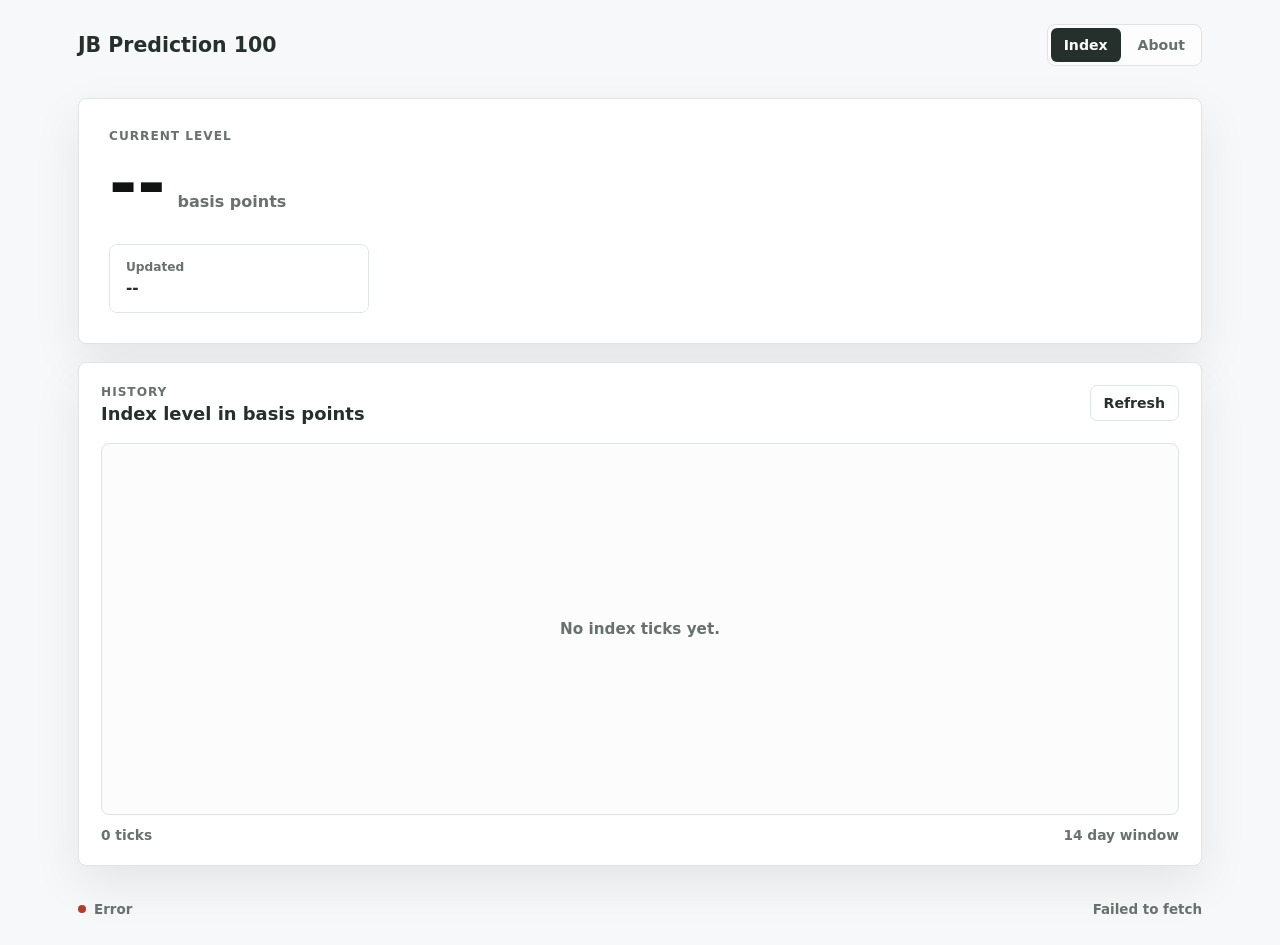
<file: index.html>
<!doctype html>
<html lang="en">
  <head>
    <meta charset="utf-8">
    <meta name="viewport" content="width=device-width, initial-scale=1">
    <title>JB Prediction 100</title>
    <link rel="stylesheet" href="./styles.css">
    <script src="./config.js" defer></script>
    <script src="./app.js" defer></script>
  </head>
  <body>
    <header class="site-header">
      <a class="brand" href="./index.html" aria-label="JB Prediction 100 home">
        <span>JB Prediction 100</span>
      </a>
      <nav class="site-nav" aria-label="Primary">
        <a href="./index.html" aria-current="page">Index</a>
        <a href="./about.html">About</a>
      </nav>
    </header>

    <main class="page-shell">
      <section class="level-panel" aria-labelledby="current-level-label">
        <div class="section-label" id="current-level-label">Current level</div>
        <div class="level-row">
          <h1 id="index-level" class="index-level">--</h1>
          <span class="level-unit">basis points</span>
        </div>
        <dl class="meta-grid" aria-label="Index metadata">
          <div>
            <dt>Updated</dt>
            <dd id="last-updated">--</dd>
          </div>
        </dl>
      </section>

      <section class="chart-panel" aria-labelledby="history-title">
        <div class="panel-heading">
          <div>
            <div class="section-label">History</div>
            <h2 id="history-title">Index level in basis points</h2>
          </div>
          <button id="refresh-button" class="text-button" type="button">Refresh</button>
        </div>

        <div id="chart-wrap" class="chart-wrap" role="img" aria-label="Index history chart">
          <svg id="history-chart" viewBox="0 0 920 370" aria-hidden="true"></svg>
          <p id="chart-empty" class="empty-state">No index ticks yet.</p>
        </div>

        <div class="chart-summary">
          <span id="point-count">--</span>
          <span id="history-window">--</span>
        </div>
      </section>

    </main>

    <footer class="site-footer">
      <span id="connection-state" class="connection-state">
        <span class="status-dot"></span>
        Loading
      </span>
      <span id="last-checked">--</span>
    </footer>
  </body>
</html>
</file>
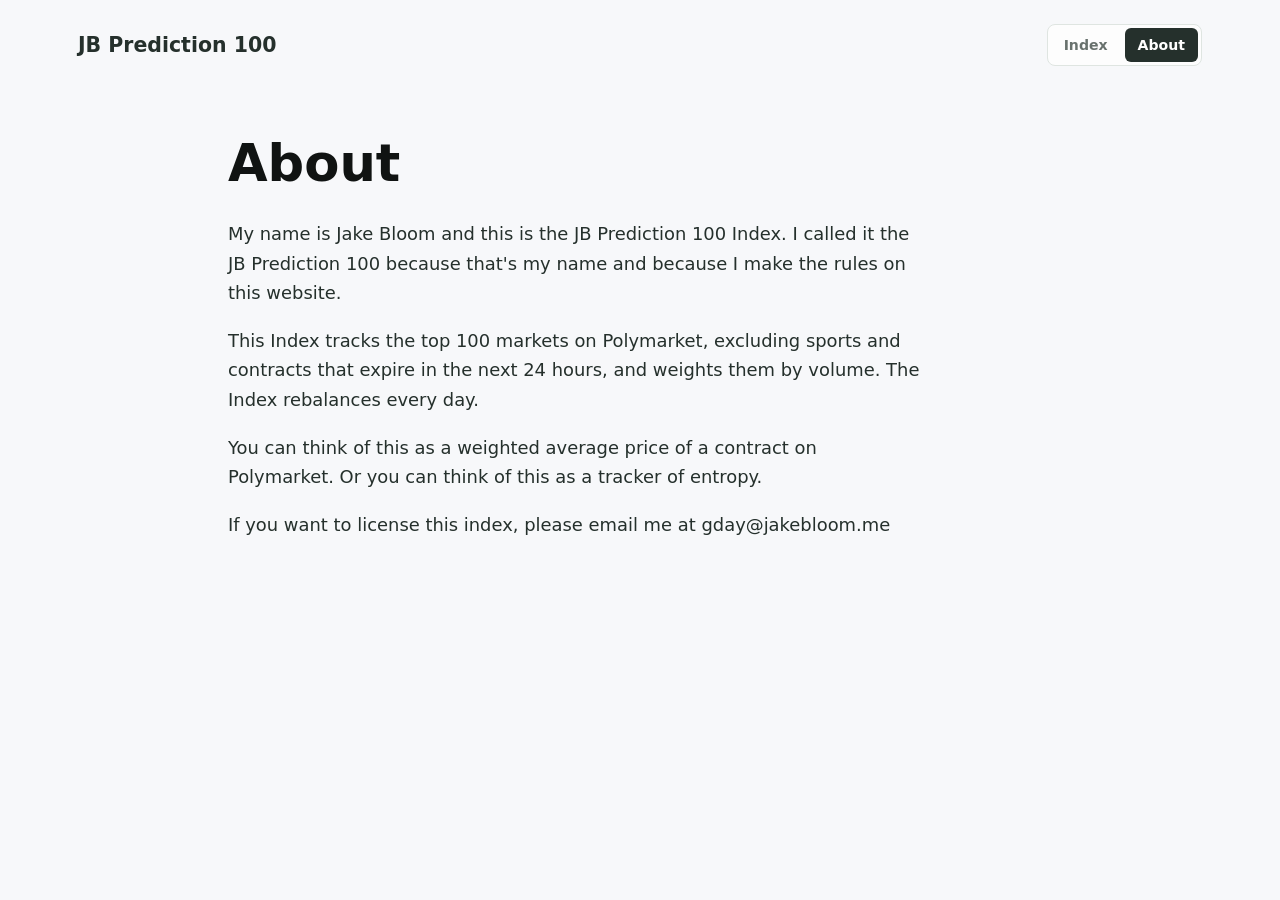
<file: about.html>
<!doctype html>
<html lang="en">
  <head>
    <meta charset="utf-8">
    <meta name="viewport" content="width=device-width, initial-scale=1">
    <title>About | JB Prediction 100</title>
    <link rel="stylesheet" href="./styles.css">
  </head>
  <body>
    <header class="site-header">
      <a class="brand" href="./index.html" aria-label="JB Prediction 100 home">
        <span>JB Prediction 100</span>
      </a>
      <nav class="site-nav" aria-label="Primary">
        <a href="./index.html">Index</a>
        <a href="./about.html" aria-current="page">About</a>
      </nav>
    </header>

    <main class="about-shell">
      <h1>About</h1>
      <div class="about-copy">
        <p>My name is Jake Bloom and this is the JB Prediction 100 Index. I called it the JB Prediction 100 because that's my name and because I make the rules on this website.</p>
        <p>This Index tracks the top 100 markets on Polymarket, excluding sports and contracts that expire in the next 24 hours, and weights them by volume. The Index rebalances every day.</p>
        <p>You can think of this as a weighted average price of a contract on Polymarket. Or you can think of this as a tracker of entropy.</p>
        <p>If you want to license this index, please email me at gday@jakebloom.me</p>
      </div>
    </main>
  </body>
</html>
</file>
<file: styles.css>
:root {
  color-scheme: light;
  --bg: #f7f8fa;
  --panel: #ffffff;
  --panel-soft: #f1f4f2;
  --text: #101312;
  --muted: #68716d;
  --subtle: #dfe5e1;
  --strong: #25302c;
  --positive: #16724d;
  --positive-bg: #e3f4ea;
  --negative: #b33b30;
  --negative-bg: #f8e7e3;
  --accent: #2e5eaa;
  --accent-quiet: #dce7f9;
  --warning: #a56b12;
  --shadow: 0 18px 50px rgba(16, 19, 18, 0.08);
  --radius: 8px;
  font-family:
    Inter, ui-sans-serif, system-ui, -apple-system, BlinkMacSystemFont, "Segoe UI",
    sans-serif;
}

* {
  box-sizing: border-box;
}

body {
  min-width: 320px;
  margin: 0;
  color: var(--text);
  background: var(--bg);
}

a {
  color: inherit;
  text-decoration: none;
}

button {
  font: inherit;
}

.site-header {
  display: flex;
  align-items: center;
  justify-content: space-between;
  gap: 24px;
  max-width: 1180px;
  margin: 0 auto;
  padding: 24px 28px 10px;
}

.brand {
  display: inline-flex;
  align-items: center;
  min-width: 0;
  color: var(--strong);
  font-size: 1.28rem;
  font-weight: 760;
}

.site-nav {
  display: flex;
  align-items: center;
  gap: 4px;
  padding: 3px;
  border: 1px solid var(--subtle);
  border-radius: 8px;
  background: rgba(255, 255, 255, 0.72);
}

.site-nav a {
  display: inline-flex;
  align-items: center;
  justify-content: center;
  min-height: 34px;
  padding: 0 13px;
  border-radius: 6px;
  color: var(--muted);
  font-size: 0.88rem;
  font-weight: 600;
}

.site-nav a[aria-current="page"] {
  background: var(--strong);
  color: #ffffff;
}

.page-shell {
  display: grid;
  grid-template-columns: minmax(0, 1fr);
  gap: 18px;
  max-width: 1180px;
  margin: 0 auto;
  padding: 22px 28px 36px;
}

.level-panel,
.chart-panel {
  border: 1px solid var(--subtle);
  border-radius: var(--radius);
  background: var(--panel);
  box-shadow: var(--shadow);
}

.level-panel {
  grid-column: 1 / -1;
  padding: 30px;
}

.section-label {
  color: var(--muted);
  font-size: 0.76rem;
  font-weight: 750;
  text-transform: uppercase;
  letter-spacing: 0.08em;
}

.level-row {
  display: flex;
  align-items: baseline;
  flex-wrap: wrap;
  gap: 12px;
  margin-top: 8px;
}

.index-level {
  margin: 0;
  color: var(--text);
  font-size: 4.25rem;
  line-height: 0.96;
  font-weight: 720;
}

.level-unit {
  color: var(--muted);
  font-size: 1rem;
  font-weight: 750;
}

.meta-grid {
  display: grid;
  grid-template-columns: minmax(0, 1fr);
  gap: 1px;
  max-width: 260px;
  margin: 28px 0 0;
  overflow: hidden;
  border: 1px solid var(--subtle);
  border-radius: var(--radius);
  background: var(--subtle);
}

.meta-grid div {
  min-width: 0;
  padding: 15px 16px;
  background: var(--panel);
}

.meta-grid dt {
  margin: 0 0 5px;
  color: var(--muted);
  font-size: 0.76rem;
  font-weight: 700;
}

.meta-grid dd {
  margin: 0;
  overflow: hidden;
  color: var(--strong);
  font-size: 0.96rem;
  font-weight: 650;
  text-overflow: ellipsis;
  white-space: nowrap;
}

.chart-panel {
  min-width: 0;
  padding: 22px;
}

.panel-heading {
  display: flex;
  align-items: start;
  justify-content: space-between;
  gap: 16px;
  margin-bottom: 18px;
}

.panel-heading.compact {
  margin-bottom: 10px;
}

.panel-heading h2 {
  margin: 4px 0 0;
  color: var(--strong);
  font-size: 1.12rem;
  line-height: 1.2;
}

.text-button {
  min-height: 36px;
  padding: 0 13px;
  border: 1px solid var(--subtle);
  border-radius: 7px;
  background: var(--panel);
  color: var(--strong);
  cursor: pointer;
  font-size: 0.88rem;
  font-weight: 700;
}

.text-button:hover {
  border-color: #b7c6bd;
  background: var(--panel-soft);
}

.text-button:disabled {
  color: var(--muted);
  cursor: wait;
}

.chart-wrap {
  position: relative;
  width: 100%;
  min-height: 370px;
  overflow: hidden;
  border: 1px solid var(--subtle);
  border-radius: var(--radius);
  background: #fbfcfb;
}

.chart-wrap svg {
  display: block;
  width: 100%;
  height: 370px;
  overflow: visible;
}

.chart-grid {
  stroke: #e6ebe7;
  stroke-width: 1;
}

.chart-axis-label {
  fill: var(--muted);
  font-size: 13px;
  font-weight: 650;
}

.chart-line {
  fill: none;
  stroke: var(--accent);
  stroke-linecap: round;
  stroke-linejoin: round;
  stroke-width: 3;
}

.chart-point {
  fill: var(--panel);
  stroke: var(--accent);
  stroke-width: 3;
}

.empty-state {
  position: absolute;
  inset: 0;
  display: grid;
  margin: 0;
  place-items: center;
  color: var(--muted);
  font-size: 0.95rem;
  font-weight: 650;
}

.chart-wrap.has-data .empty-state {
  display: none;
}

.chart-summary {
  display: flex;
  justify-content: space-between;
  gap: 12px;
  margin-top: 12px;
  color: var(--muted);
  font-size: 0.86rem;
  font-weight: 650;
}

.site-footer {
  display: flex;
  align-items: center;
  justify-content: space-between;
  gap: 16px;
  max-width: 1180px;
  margin: 0 auto;
  padding: 0 28px 28px;
  color: var(--muted);
  font-size: 0.84rem;
  font-weight: 650;
}

.connection-state {
  display: inline-flex;
  align-items: center;
  gap: 8px;
}

.status-dot {
  width: 8px;
  height: 8px;
  border-radius: 50%;
  background: var(--warning);
}

.connection-state.is-live .status-dot {
  background: var(--positive);
}

.connection-state.is-error .status-dot {
  background: var(--negative);
}

.about-shell {
  max-width: 880px;
  margin: 0 auto;
  padding: 62px 28px;
}

.about-shell h1 {
  margin: 0;
  color: var(--text);
  font-size: 3.2rem;
  line-height: 1;
}

.about-copy {
  max-width: 700px;
  margin-top: 30px;
  color: var(--strong);
  font-size: 1.12rem;
  font-weight: 520;
  line-height: 1.65;
}

.about-copy p {
  margin: 0 0 18px;
}

.about-copy p:last-child {
  margin-bottom: 0;
}

.about-copy a {
  color: var(--accent);
  font-weight: 700;
  text-decoration: underline;
  text-underline-offset: 3px;
}

@media (max-width: 860px) {
  .site-header {
    align-items: stretch;
    flex-direction: column;
    padding-inline: 18px;
  }

  .site-nav {
    align-self: start;
  }

  .page-shell {
    grid-template-columns: 1fr;
    padding: 16px 18px 32px;
  }

  .level-panel {
    padding: 24px;
  }

  .index-level {
    font-size: 3.1rem;
  }

  .meta-grid {
    grid-template-columns: 1fr;
  }

  .chart-wrap {
    min-height: 310px;
  }

  .chart-wrap svg {
    height: 310px;
  }

  .site-footer {
    align-items: start;
    flex-direction: column;
    padding-inline: 18px;
  }
}

@media (max-width: 520px) {
  .brand {
    font-size: 1.08rem;
  }

  .level-panel,
  .chart-panel {
    padding: 18px;
  }

  .level-panel {
    grid-column: auto;
  }

  .index-level {
    font-size: 2.45rem;
  }

  .panel-heading {
    align-items: stretch;
    flex-direction: column;
  }

  .text-button {
    align-self: start;
  }

  .chart-summary {
    flex-direction: column;
  }
}
</file>
